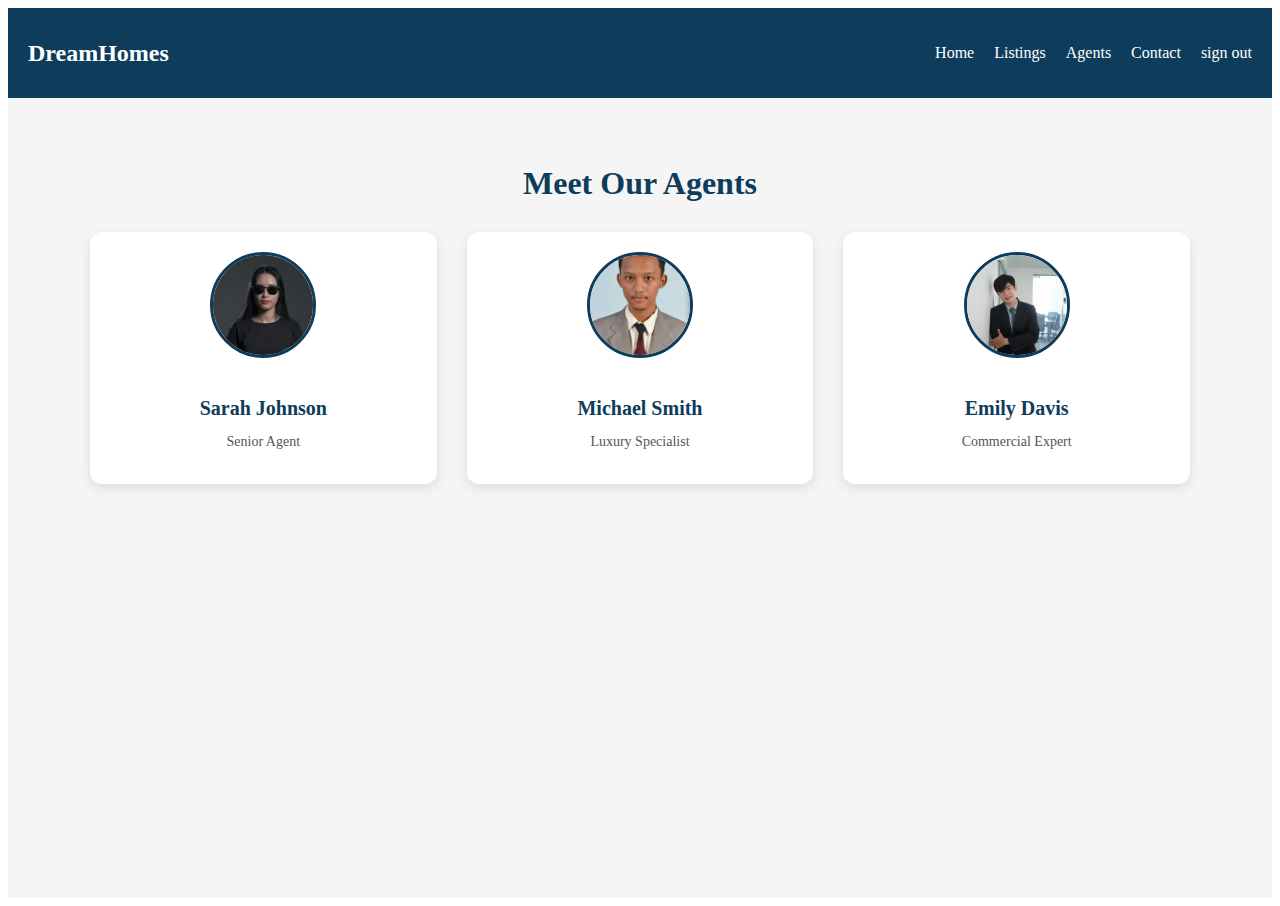
<file: agents.html>
<!DOCTYPE html>
<html lang="en">
<head>
  <meta charset="UTF-8" />
  <meta name="viewport" content="width=device-width, initial-scale=1.0"/>
  <title>Agents - DreamHomes</title>
  <link rel="stylesheet" href="agents.css" />
</head>
<body>
  <header id="dynamicHeader"></header>

  <section class="agents">
    <h2>Meet Our Agents</h2>
    <div class="agent-container" id="agentContainer">
      <!-- Agents will be loaded dynamically here -->
    </div>
  </section>

  <script>
    function injectNavbar() {
  const header = document.getElementById('dynamicHeader');
  if (header) {
    header.innerHTML = `
      <nav class="navbar">
        <div class="logo">DreamHomes</div>
        <ul class="nav-links" id="navLinks">
          <li><a href="index.html">Home</a></li>
          <li><a href="listing.html">Listings</a></li>
          <li><a href="agents.html">Agents</a></li>
          <li><a href="contact.html">Contact</a></li>
          <li><a href="login.html">sign out</a></li>
        </ul>
        <div class="hamburger" id="hamburger">&#9776;</div>
      </nav>
    `;
  }
}

function toggleMenu() {
  const nav = document.getElementById('navLinks');
  nav.classList.toggle('active');
}

const agents = [
  {
    name: "Sarah Johnson",
    role: "Senior Agent",
    img: "c2.jpeg"
  },
  {
    name: "Michael Smith",
    role: "Luxury Specialist",
    img: "c1.jpeg"
  },
  {
    name: "Emily Davis",
    role: "Commercial Expert",
    img: "c3.jpeg"
  }
];

document.addEventListener("DOMContentLoaded", () => {
  injectNavbar();

  setTimeout(() => {
    const hamburger = document.getElementById('hamburger');
    if (hamburger) hamburger.addEventListener("click", toggleMenu);
  }, 0);

  const agentContainer = document.getElementById("agentContainer");
  if (agentContainer) {
    agents.forEach(agent => {
      const card = document.createElement("div");
      card.className = "agent-card";
      card.innerHTML = `
        <img src="${agent.img}" alt="${agent.name}">
        <h3>${agent.name}</h3>
        <p>${agent.role}</p>
      `;
      agentContainer.appendChild(card);
    });
  }
});

  </script>
</body>
</html>
</file>
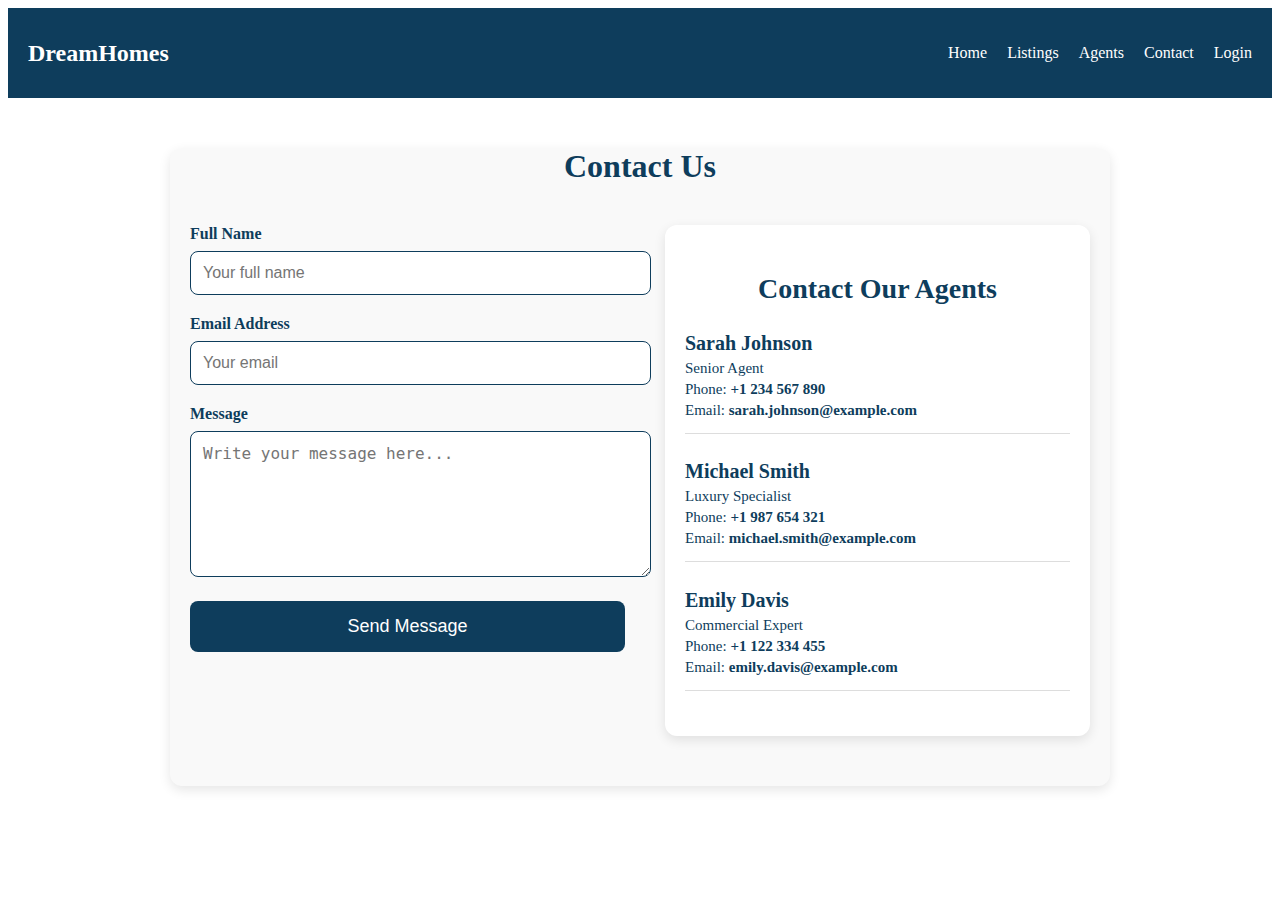
<file: contact.html>
<!DOCTYPE html>
<html lang="en">
<head>
  <meta charset="UTF-8" />
  <meta name="viewport" content="width=device-width, initial-scale=1" />
  <title>Contact Us - DreamHomes</title>
  <link rel="stylesheet" href="contact.css" />
</head>
<body>
  <header id="dynamicHeader"></header>

  <section class="contact-section">
    <h2>Contact Us</h2>

    <div class="contact-content">

      <!-- Contact Form -->
      <form id="contactForm" class="contact-form">
        <label for="name">Full Name</label>
        <input type="text" id="name" name="name" placeholder="Your full name" required />

        <label for="email">Email Address</label>
        <input type="email" id="email" name="email" placeholder="Your email" required />

        <label for="message">Message</label>
        <textarea id="message" name="message" placeholder="Write your message here..." required></textarea>

        <button type="submit">Send Message</button>

        <div id="formMessage"></div>
      </form>

      <!-- Agents Contact List -->
      <div class="agents-contact">
        <h3>Contact Our Agents</h3>

        <div class="agent-contact-card">
          <h4>Sarah Johnson</h4>
          <p>Senior Agent</p>
          <p>Phone: <a href="tel:+1234567890">+1 234 567 890</a></p>
          <p>Email: <a href="mailto:sarah.johnson@example.com">sarah.johnson@example.com</a></p>
        </div>

        <div class="agent-contact-card">
          <h4>Michael Smith</h4>
          <p>Luxury Specialist</p>
          <p>Phone: <a href="tel:+1987654321">+1 987 654 321</a></p>
          <p>Email: <a href="mailto:michael.smith@example.com">michael.smith@example.com</a></p>
        </div>

        <div class="agent-contact-card">
          <h4>Emily Davis</h4>
          <p>Commercial Expert</p>
          <p>Phone: <a href="tel:+1122334455">+1 122 334 455</a></p>
          <p>Email: <a href="mailto:emily.davis@example.com">emily.davis@example.com</a></p>
        </div>

      </div>

    </div>
  </section>

  <script>
    function injectNavbar() {
  const header = document.getElementById('dynamicHeader');
  if (header) {
    header.innerHTML = `
      <nav class="navbar">
        <div class="logo">DreamHomes</div>
        <ul class="nav-links" id="navLinks">
          <li><a href="index.html">Home</a></li>
          <li><a href="listing.html">Listings</a></li>
          <li><a href="agents.html">Agents</a></li>
          <li><a href="contact.html">Contact</a></li>
          <li><a href="login.html">Login</a></li>
        </ul>
        <div class="hamburger" id="hamburger">&#9776;</div>
      </nav>
    `;
  }
}

function toggleMenu() {
  const nav = document.getElementById('navLinks');
  nav.classList.toggle('active');
}

document.addEventListener("DOMContentLoaded", () => {
  injectNavbar();

  const hamburger = document.getElementById('hamburger');
  if (hamburger) hamburger.addEventListener("click", toggleMenu);

  // Contact form submission handler
  const contactForm = document.getElementById('contactForm');
  if (contactForm) {
    contactForm.addEventListener('submit', function(event) {
      event.preventDefault();

      const name = this.name.value.trim();
      const email = this.email.value.trim();
      const message = this.message.value.trim();
      const formMessage = document.getElementById('formMessage');

      if (name && email && message) {
        formMessage.style.color = "green";
        formMessage.textContent = "Thank you, your message has been sent!";
        this.reset();
      } else {
        formMessage.style.color = "red";
        formMessage.textContent = "Please fill in all fields.";
      }
    });
  }
});

  </script>
</body>
</html>
</file>
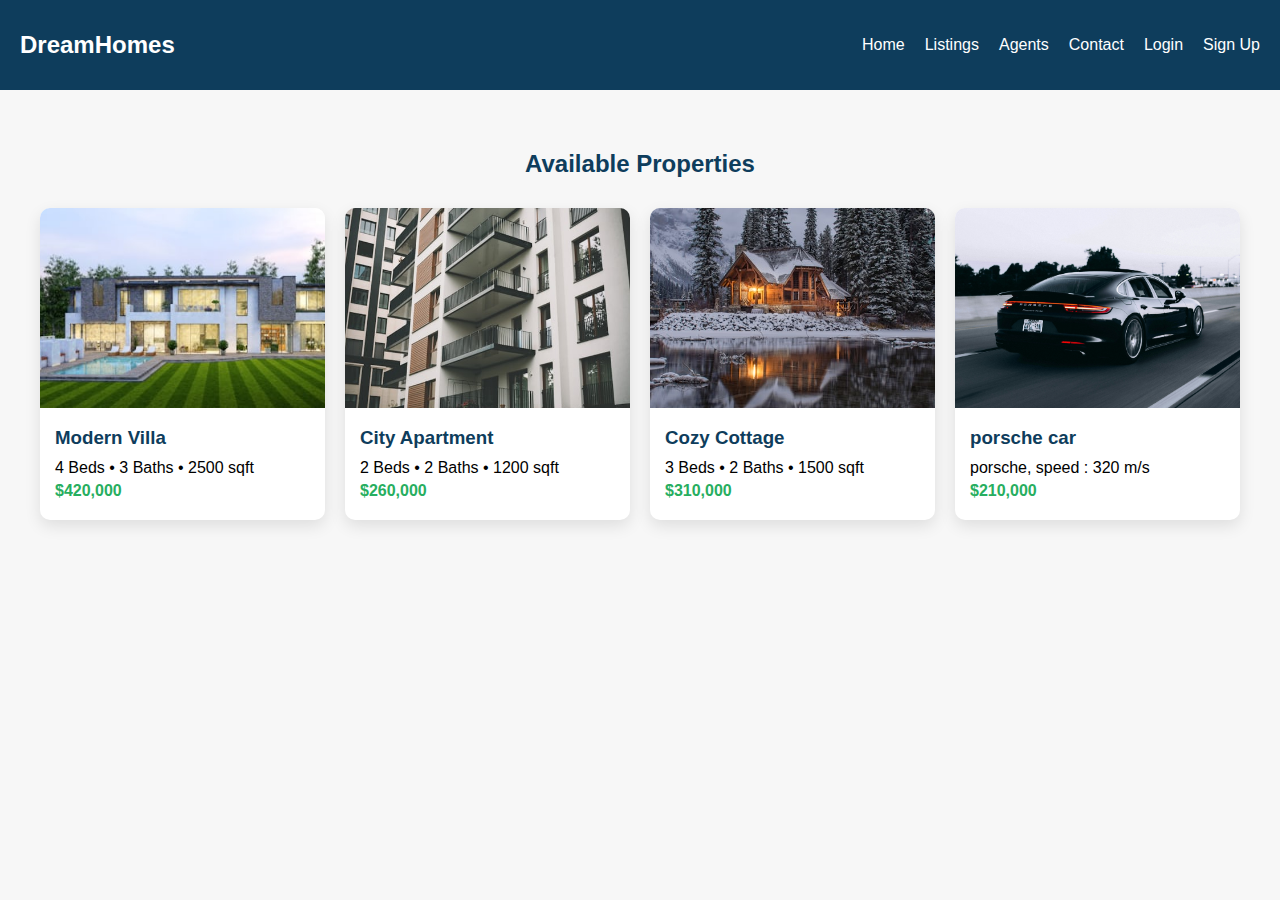
<file: listing.html>
<!DOCTYPE html>
<html lang="en">
<head>
  <meta charset="UTF-8" />
  <meta name="viewport" content="width=device-width, initial-scale=1.0"/>
  <title>Property Listings - DreamHomes</title>
  <link rel="stylesheet" href="listings.css" />
</head>
<body>
  <header>
    <!-- navbar.html -->
<nav class="navbar">
  <div class="logo">DreamHomes</div>
  <ul class="nav-links" id="navLinks">
    <li><a href="index.html">Home</a></li>
    <li><a href="listing.html">Listings</a></li>
    <li><a href="agents.html">Agents</a></li>
    <li><a href="contact.html">Contact</a></li>
    <li><a href="login.html">Login</a></li>
     <li><a href="signup.html" class="auth-link">Sign Up</a></li>
  </ul>
  <div class="hamburger" onclick="toggleMenu()">&#9776;</div>
</nav>

  </header>

  <section class="listings">
    <h2>Available Properties</h2>
    <div class="cards-container">
      <div class="card">
        <img src="villa.jpeg" alt="House 1">
        <div class="card-content">
          <h3>Modern Villa</h3>
          <p>4 Beds • 3 Baths • 2500 sqft</p>
          <p class="price">$420,000</p>
        </div>
      </div>

      <div class="card">
        <img src="city.jpeg" alt="House 2">
        <div class="card-content">
          <h3>City Apartment</h3>
          <p>2 Beds • 2 Baths • 1200 sqft</p>
          <p class="price">$260,000</p>
        </div>
      </div>

      <div class="card">
        <img src="cozy.jpeg" alt="House 3">
        <div class="card-content">
          <h3>Cozy Cottage</h3>
          <p>3 Beds • 2 Baths • 1500 sqft</p>
          <p class="price">$310,000</p>
        </div>
      </div>
      
            <div class="card">
        <img src="car.jpg" alt="car">
        <div class="card-content">
          <h3>porsche car</h3>
          <p>porsche, speed : 320 m/s</p>
          <p class="price">$210,000</p>
        </div>
      </div>
    </div>
  </section>
  <script>
function injectNavbar() {
  const header = document.getElementById('dynamicHeader');
  if (header) {
    header.innerHTML = `
      <nav class="navbar">
        <div class="logo">DreamHomes</div>
        <ul class="nav-links" id="navLinks">
          <li><a href="index.html">Home</a></li>
          <li><a href="listing.html">Listings</a></li>
          <li><a href="agent">Agents</a></li>
          <li><a href="contact.html">Contact</a></li>
          <li><a href="login.html">Login</a></li>
        </ul>
        <div class="hamburger" id="hamburger">&#9776;</div>
      </nav>
    `;
  }
}

function toggleMenu() {
  const nav = document.getElementById('navLinks');
  nav.classList.toggle('active');
}

document.addEventListener("DOMContentLoaded", () => {
  injectNavbar();

  // Bind menu toggle after navbar is injected
  setTimeout(() => {
    const hamburger = document.getElementById('hamburger');
    if (hamburger) hamburger.addEventListener("click", toggleMenu);
  }, 0);

  // Optional: render listings if on listings.html
  const container = document.getElementById("propertyContainer");
  if (container) {
    const properties = [
      {
        title: "Modern Villa",
        img: "images/house1.jpg",
        features: "4 Beds • 3 Baths • 2500 sqft",
        price: "$420,000"
      },
      {
        title: "City Apartment",
        img: "images/house2.jpg",
        features: "2 Beds • 2 Baths • 1200 sqft",
        price: "$260,000"
      },
      {
        title: "Cozy Cottage",
        img: "images/house3.jpg",
        features: "3 Beds • 2 Baths • 1500 sqft",
        price: "$310,000"
      }
    ];

    properties.forEach(prop => {
      const card = document.createElement("div");
      card.className = "card";
      card.innerHTML = `
        <img src="${prop.img}" alt="${prop.title}">
        <div class="card-content">
          <h3>${prop.title}</h3>
          <p>${prop.features}</p>
          <p class="price">${prop.price}</p>
        </div>
      `;
      container.appendChild(card);
    });
  }
});

  </script>
</body>
</html>
</file>
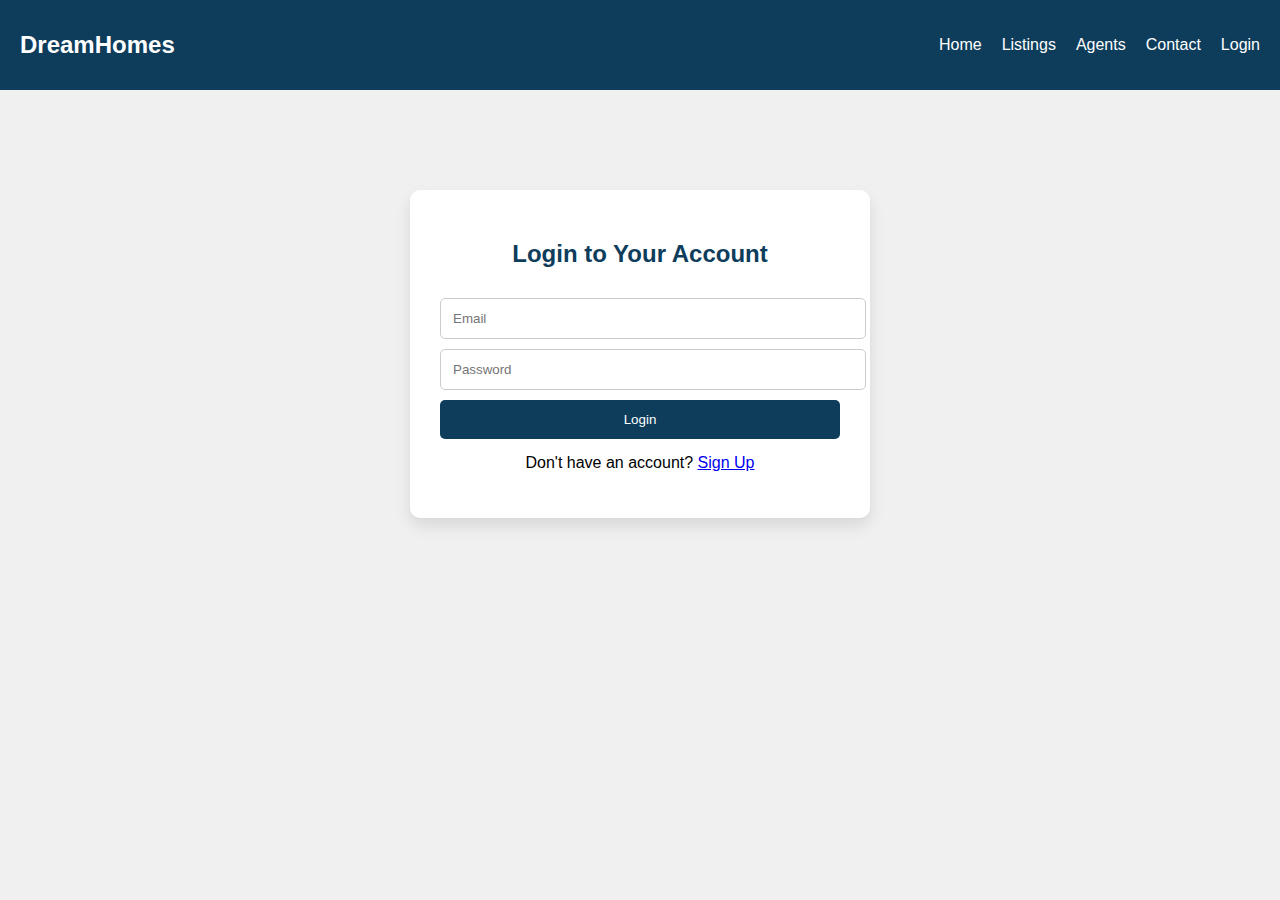
<file: login.html>
<!DOCTYPE html>
<html lang="en">
<head>
  <meta charset="UTF-8" />
  <meta name="viewport" content="width=device-width, initial-scale=1.0"/>
  <title>Login - DreamHomes</title>
  <link rel="stylesheet" href="login.css" />
</head>
<body>
<header id="dynamicHeader"></header>
  <div class="form-container">
    <h2>Login to Your Account</h2>
    <form>
      <input type="email" placeholder="Email" required />
      <input type="password" placeholder="Password" required />
      <button type="submit">Login</button>
      <p>Don't have an account? <a href="signup.html">Sign Up</a></p>
    </form>
  </div>
  
<script>
    function injectNavbar() {
  const header = document.getElementById('dynamicHeader');
  if (header) {
    header.innerHTML = `
      <nav class="navbar">
        <div class="logo">DreamHomes</div>
        <ul class="nav-links" id="navLinks">
          <li><a href="index.html">Home</a></li>
          <li><a href="listing.html">Listings</a></li>
          <li><a href="agent.html">Agents</a></li>
          <li><a href="contact.html">Contact</a></li>
          <li><a href="login.html">Login</a></li>
        </ul>
        <div class="hamburger" id="hamburger">&#9776;</div>
      </nav>
    `;
  }
}

function toggleMenu() {
  const nav = document.getElementById('navLinks');
  nav.classList.toggle('active');
}

document.addEventListener("DOMContentLoaded", () => {
  injectNavbar();

  const hamburger = document.getElementById('hamburger');
  if (hamburger) hamburger.addEventListener("click", toggleMenu);

  // Contact form submission handler
  const contactForm = document.getElementById('contactForm');
  if (contactForm) {
    contactForm.addEventListener('submit', function(event) {
      event.preventDefault();

      const name = this.name.value.trim();
      const email = this.email.value.trim();
      const message = this.message.value.trim();
      const formMessage = document.getElementById('formMessage');

      if (name && email && message) {
        formMessage.style.color = "green";
        formMessage.textContent = "Thank you, your message has been sent!";
        this.reset();
      } else {
        formMessage.style.color = "red";
        formMessage.textContent = "Please fill in all fields.";
      }
    });
  }
});

  </script>
</body>
</html>
</file>
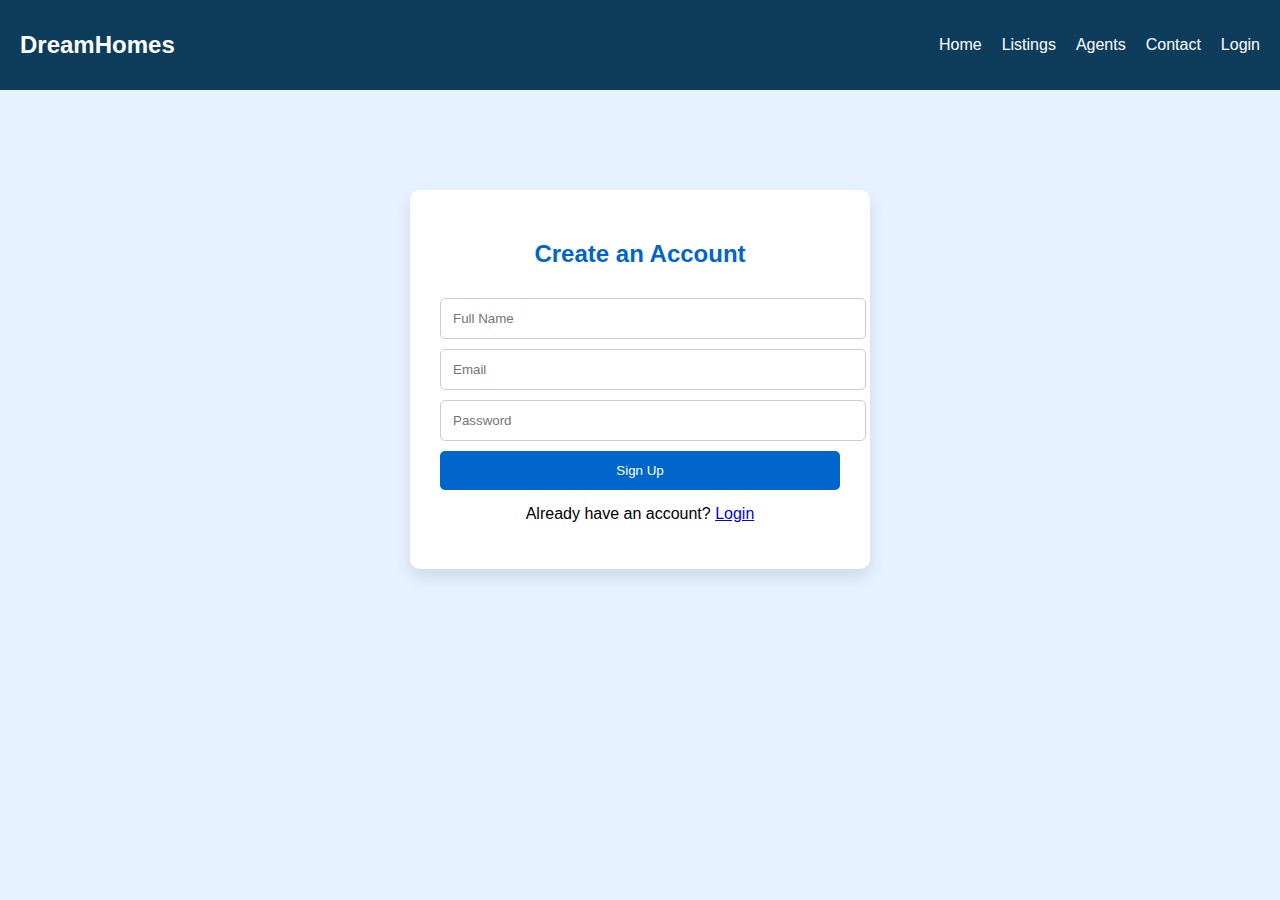
<file: Signup.html>
<!DOCTYPE html>
<html lang="en">
<head>
  <meta charset="UTF-8" />
  <meta name="viewport" content="width=device-width, initial-scale=1.0"/>
  <title>Sign Up - DreamHomes</title>
  <link rel="stylesheet" href="signup.css" />
</head>
<body>
  <header id="dynamicHeader"></header>
  <div class="form-container">
    <h2>Create an Account</h2>
    <form>
      <input type="text" placeholder="Full Name" required />
      <input type="email" placeholder="Email" required />
      <input type="password" placeholder="Password" required />
      <button type="submit">Sign Up</button>
      <p>Already have an account? <a href="login.html">Login</a></p>
    </form>
  </div>
  
  <script>
    function injectNavbar() {
  const header = document.getElementById('dynamicHeader');
  if (header) {
    header.innerHTML = `
      <nav class="navbar">
        <div class="logo">DreamHomes</div>
        <ul class="nav-links" id="navLinks">
          <li><a href="index.html">Home</a></li>
          <li><a href="listing.html">Listings</a></li>
          <li><a href="agent.html">Agents</a></li>
          <li><a href="contact.html">Contact</a></li>
          <li><a href="login.html">Login</a></li>
        </ul>
        <div class="hamburger" id="hamburger">&#9776;</div>
      </nav>
    `;
  }
}

function toggleMenu() {
  const nav = document.getElementById('navLinks');
  nav.classList.toggle('active');
}

document.addEventListener("DOMContentLoaded", () => {
  injectNavbar();

  const hamburger = document.getElementById('hamburger');
  if (hamburger) hamburger.addEventListener("click", toggleMenu);

  // Contact form submission handler
  const contactForm = document.getElementById('contactForm');
  if (contactForm) {
    contactForm.addEventListener('submit', function(event) {
      event.preventDefault();

      const name = this.name.value.trim();
      const email = this.email.value.trim();
      const message = this.message.value.trim();
      const formMessage = document.getElementById('formMessage');

      if (name && email && message) {
        formMessage.style.color = "green";
        formMessage.textContent = "Thank you, your message has been sent!";
        this.reset();
      } else {
        formMessage.style.color = "red";
        formMessage.textContent = "Please fill in all fields.";
      }
    });
  }
});

  </script>
</body>
</html>
</file>
<file: agents.css>
/* ===== Navbar Styles ===== */
.navbar {
  display: flex;
  justify-content: space-between;
  align-items: center;
  background: #0e3d5c;
  color: #fff;
  padding: 20px;
  position: relative;
}

.logo {
  font-size: 24px;
  font-weight: bold;
}

.nav-links {
  display: flex;
  list-style: none;
  gap: 20px;
}

.nav-links li a {
  text-decoration: none;
  color: #fff;
  font-weight: 500;
}

/* Hamburger menu - hidden on desktop */
.hamburger {
  display: none;
  font-size: 28px;
  cursor: pointer;
}

/* Responsive Navbar */
@media (max-width: 768px) {
  .nav-links {
    display: none;
    flex-direction: column;
    background-color: #0e3d5c;
    position: absolute;
    top: 70px;
    right: 20px;
    padding: 20px;
    border-radius: 10px;
    width: 150px;
    z-index: 10;
  }

  .nav-links.active {
    display: flex;
  }

  .hamburger {
    display: block;
  }
}

/* ===== Agents Section ===== */
.agents {
  padding: 40px 20px;
  background: #f5f5f5;
  text-align: center;
  min-height: 80vh;
}

.agents h2 {
  font-size: 32px;
  color: #0e3d5c;
  margin-bottom: 30px;
}

.agent-container {
  display: grid;
  grid-template-columns: repeat(auto-fit, minmax(250px, 1fr));
  gap: 30px;
  max-width: 1100px;
  margin: 0 auto;
}

.agent-card {
  background: white;
  padding: 20px;
  border-radius: 12px;
  box-shadow: 0 4px 12px rgba(0,0,0,0.1);
  text-align: center;
  transition: transform 0.3s ease;
}

.agent-card:hover {
  transform: translateY(-5px);
}

.agent-card img {
  width: 100px;
  height: 100px;
  border-radius: 50%;
  object-fit: cover;
  margin-bottom: 15px;
  border: 3px solid #0e3d5c;
}

.agent-card h3 {
  color: #0e3d5c;
  font-size: 20px;
  margin-bottom: 5px;
}

.agent-card p {
  font-size: 14px;
  color: #555;
}
</file>
<file: contact.css>
/* Navbar styles (same as before) */
.navbar {
  display: flex;
  justify-content: space-between;
  align-items: center;
  background: #0e3d5c;
  color: #fff;
  padding: 20px;
  position: relative;
}

.logo {
  font-size: 24px;
  font-weight: bold;
}

.nav-links {
  display: flex;
  list-style: none;
  gap: 20px;
}

.nav-links li a {
  text-decoration: none;
  color: #fff;
  font-weight: 500;
}

.hamburger {
  display: none;
  font-size: 28px;
  cursor: pointer;
}

@media (max-width: 768px) {
  .nav-links {
    display: none;
    flex-direction: column;
    background-color: #0e3d5c;
    position: absolute;
    top: 70px;
    right: 20px;
    padding: 20px;
    border-radius: 10px;
    width: 150px;
    z-index: 10;
  }

  .nav-links.active {
    display: flex;
  }

  .hamburger {
    display: block;
  }
}

/* Contact Section */
.contact-section {
  max-width: 900px;
  margin: 50px auto;
  padding: 0 20px 50px;
  background: #f9f9f9;
  border-radius: 12px;
  box-shadow: 0 4px 12px rgba(0,0,0,0.1);
}

.contact-section h2 {
  text-align: center;
  color: #0e3d5c;
  margin-bottom: 40px;
  font-size: 32px;
}

.contact-content {
  display: flex;
  gap: 40px;
  flex-wrap: wrap;
  justify-content: center;
}

/* Contact Form */
.contact-form {
  flex: 1 1 350px;
  min-width: 300px;
}

.contact-form label {
  display: block;
  margin-bottom: 8px;
  font-weight: 600;
  color: #0e3d5c;
}

.contact-form input[type="text"],
.contact-form input[type="email"],
.contact-form textarea {
  width: 100%;
  padding: 12px;
  margin-bottom: 20px;
  border: 1.5px solid #0e3d5c;
  border-radius: 8px;
  font-size: 16px;
  resize: vertical;
}

.contact-form textarea {
  min-height: 120px;
}

.contact-form button {
  background: #0e3d5c;
  color: white;
  border: none;
  padding: 15px 0;
  width: 100%;
  font-size: 18px;
  border-radius: 8px;
  cursor: pointer;
  transition: background-color 0.3s ease;
}

.contact-form button:hover {
  background: #08304a;
}

#formMessage {
  margin-top: 10px;
  font-weight: 600;
  text-align: center;
  color: green;
}

/* Agents Contact List */
.agents-contact {
  flex: 1 1 300px;
  min-width: 280px;
  background: white;
  border-radius: 12px;
  padding: 20px;
  box-shadow: 0 4px 12px rgba(0,0,0,0.1);
  color: #0e3d5c;
}

.agents-contact h3 {
  text-align: center;
  margin-bottom: 25px;
  font-size: 28px;
}

.agent-contact-card {
  margin-bottom: 25px;
  padding-bottom: 10px;
  border-bottom: 1px solid #ddd;
}

.agent-contact-card h4 {
  font-size: 20px;
  margin-bottom: 5px;
}

.agent-contact-card p {
  margin: 4px 0;
  font-size: 15px;
}

.agent-contact-card a {
  color: #0e3d5c;
  text-decoration: none;
  font-weight: 600;
}

.agent-contact-card a:hover {
  text-decoration: underline;
}

/* Responsive tweaks */
@media (max-width: 768px) {
  .contact-content {
    flex-direction: column;
    gap: 30px;
  }
}
</file>
<file: listings.css>
body {
  font-family: 'Segoe UI', sans-serif;
  margin: 0;
  padding: 0;
  background: #f7f7f7;
}
.navbar {
  display: flex;
  justify-content: space-between;
  align-items: center;
  background: #0e3d5c;
  color: #fff;
  padding: 20px;
}

.logo {
  font-size: 24px;
  font-weight: bold;
}

.nav-links {
  display: flex;
  list-style: none;
  gap: 20px;
}

.nav-links li a {
  text-decoration: none;
  color: #fff;
  font-weight: 500;
}

/* Hamburger menu - hidden by default */
.hamburger {
  display: none;
  font-size: 26px;
  cursor: pointer;
}

/* Responsive behavior */
@media (max-width: 768px) {
  .nav-links {
    display: none;
    flex-direction: column;
    background-color: #0e3d5c;
    position: absolute;
    top: 70px;
    right: 20px;
    padding: 20px;
    border-radius: 10px;
  }

  .nav-links.active {
    display: flex;
  }

  .hamburger {
    display: block;
  }
}

.nav-links li a {
  text-decoration: none;
  color: #fff;
  font-weight: 500;
}

.listings {
  padding: 40px 20px;
  max-width: 1200px;
  margin: auto;
}

.listings h2 {
  text-align: center;
  margin-bottom: 30px;
  color: #0e3d5c;
}

.cards-container {
  display: grid;
  grid-template-columns: repeat(auto-fit, minmax(280px, 1fr));
  gap: 20px;
}

.card {
  background: #fff;
  border-radius: 10px;
  overflow: hidden;
  box-shadow: 0 6px 16px rgba(0,0,0,0.1);
  transition: transform 0.3s ease;
}

.card:hover {
  transform: translateY(-5px);
}

.card img {
  width: 100%;
  height: 200px;
  object-fit: cover;
}

.card-content {
  padding: 15px;
}

.card-content h3 {
  margin: 0 0 10px;
  color: #0e3d5c;
}

.card-content p {
  margin: 5px 0;
}

.price {
  color: #27ae60;
  font-weight: bold;
}
</file>
<file: login.css>
body {
  font-family: 'Segoe UI', sans-serif;
  background: #f0f0f0;
  margin: 0;
  padding: 0;
}
/* Navbar styles (same as before) */
.navbar {
  display: flex;
  justify-content: space-between;
  align-items: center;
  background: #0e3d5c;
  color: #fff;
  padding: 20px;
  position: relative;
}

.logo {
  font-size: 24px;
  font-weight: bold;
}

.nav-links {
  display: flex;
  list-style: none;
  gap: 20px;
}

.nav-links li a {
  text-decoration: none;
  color: #fff;
  font-weight: 500;
}

.hamburger {
  display: none;
  font-size: 28px;
  cursor: pointer;
}

@media (max-width: 768px) {
  .nav-links {
    display: none;
    flex-direction: column;
    background-color: #0e3d5c;
    position: absolute;
    top: 70px;
    right: 20px;
    padding: 20px;
    border-radius: 10px;
    width: 150px;
    z-index: 10;
  }

  .nav-links.active {
    display: flex;
  }

  .hamburger {
    display: block;
  }
}

.form-container {
  max-width: 400px;
  margin: 100px auto;
  background: #fff;
  padding: 30px;
  border-radius: 10px;
  box-shadow: 0 8px 16px rgba(0,0,0,0.1);
}

.form-container h2 {
  text-align: center;
  color: #0e3d5c;
}

form input, form button {
  width: 100%;
  padding: 12px;
  margin-top: 10px;
  border-radius: 5px;
  border: 1px solid #ccc;
}

form button {
  background: #0e3d5c;
  color: white;
  border: none;
}

form button:hover {
  background: #092a3e;
}

form p {
  text-align: center;
  margin-top: 15px;
}
</file>
<file: signup.css>
body {
  font-family: 'Segoe UI', sans-serif;
  background: #e6f2ff;
  margin: 0;
  padding: 0;
}

/* Navbar styles (same as before) */
.navbar {
  display: flex;
  justify-content: space-between;
  align-items: center;
  background: #0e3d5c;
  color: #fff;
  padding: 20px;
  position: relative;
}

.logo {
  font-size: 24px;
  font-weight: bold;
}

.nav-links {
  display: flex;
  list-style: none;
  gap: 20px;
}

.nav-links li a {
  text-decoration: none;
  color: #fff;
  font-weight: 500;
}

.hamburger {
  display: none;
  font-size: 28px;
  cursor: pointer;
}

@media (max-width: 768px) {
  .nav-links {
    display: none;
    flex-direction: column;
    background-color: #0e3d5c;
    position: absolute;
    top: 70px;
    right: 20px;
    padding: 20px;
    border-radius: 10px;
    width: 150px;
    z-index: 10;
  }

  .nav-links.active {
    display: flex;
  }

  .hamburger {
    display: block;
  }
}


.form-container {
  max-width: 400px;
  margin: 100px auto;
  background: #fff;
  padding: 30px;
  border-radius: 10px;
  box-shadow: 0 8px 16px rgba(0,0,0,0.1);
}

.form-container h2 {
  text-align: center;
  color: #0066cc;
}

form input, form button {
  width: 100%;
  padding: 12px;
  margin-top: 10px;
  border-radius: 5px;
  border: 1px solid #ccc;
}

form button {
  background: #0066cc;
  color: white;
  border: none;
}

form button:hover {
  background: #004d99;
}

form p {
  text-align: center;
  margin-top: 15px;
}
</file>
